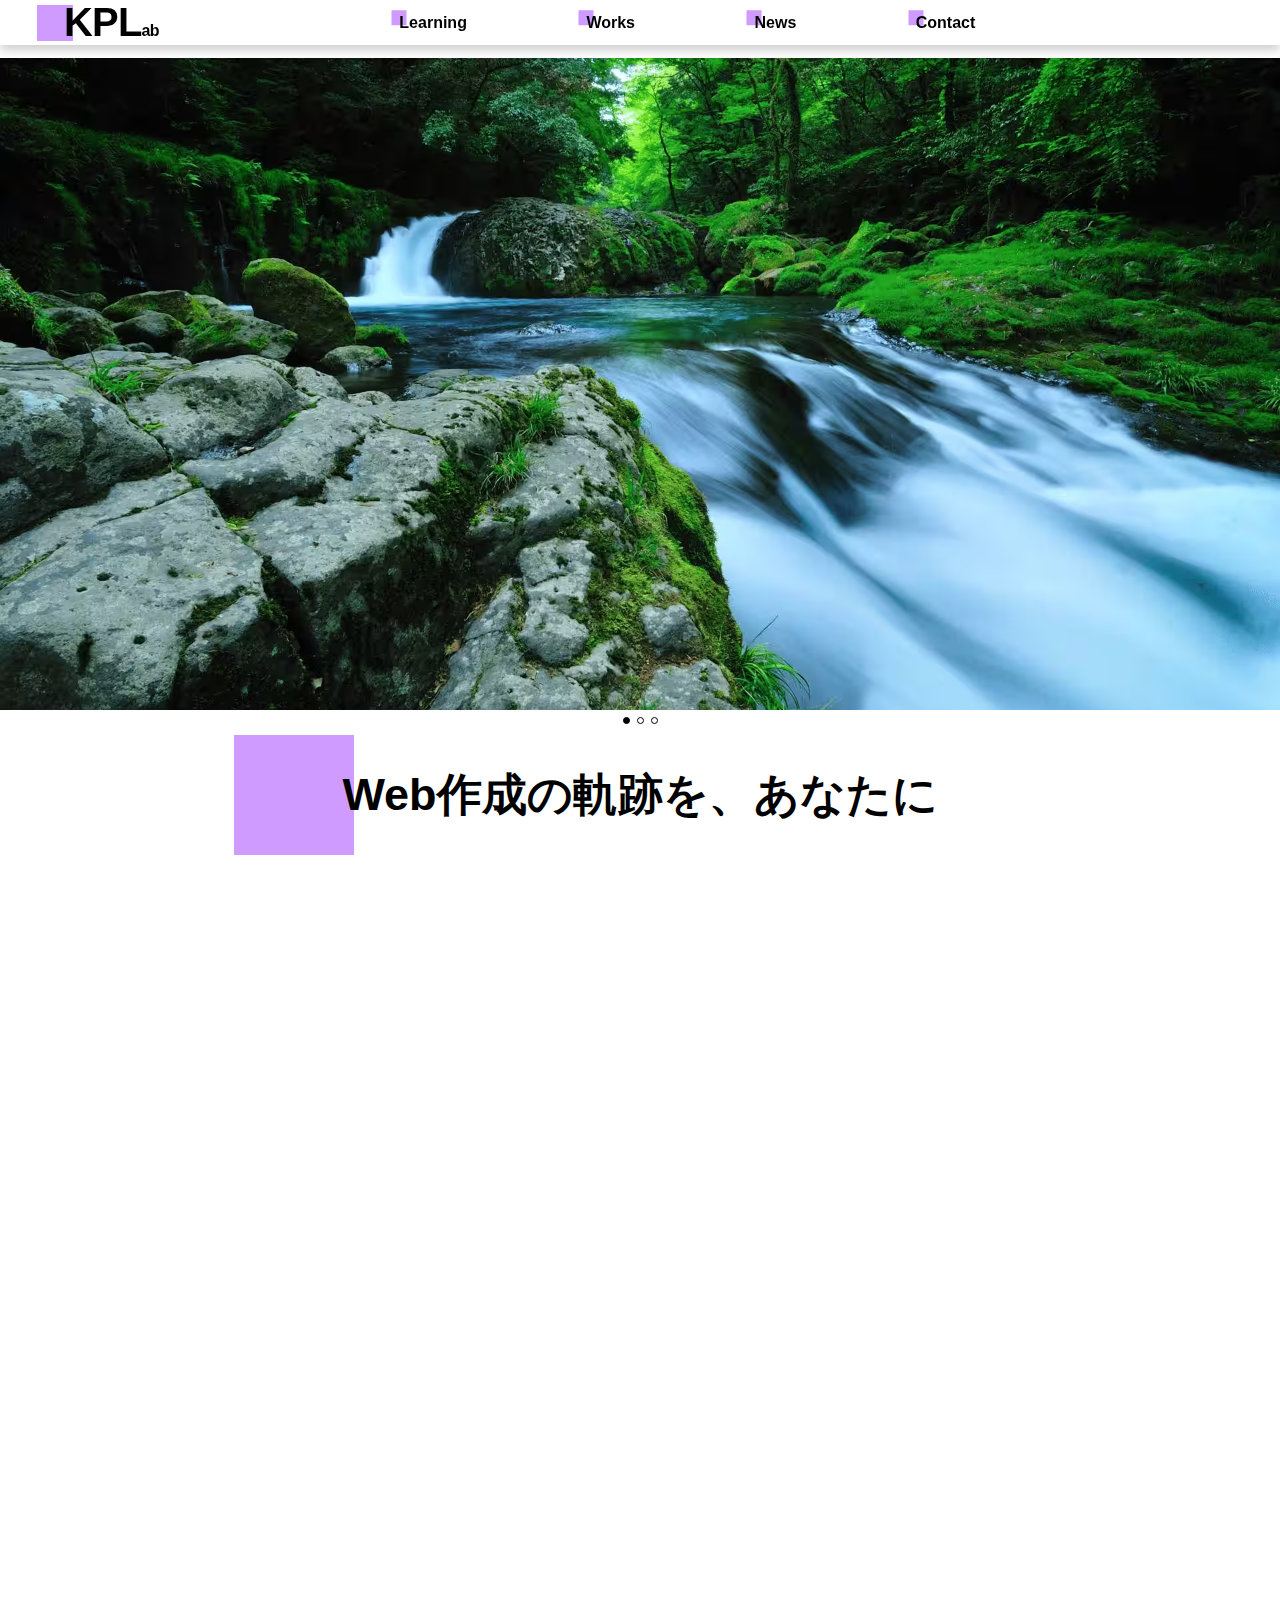
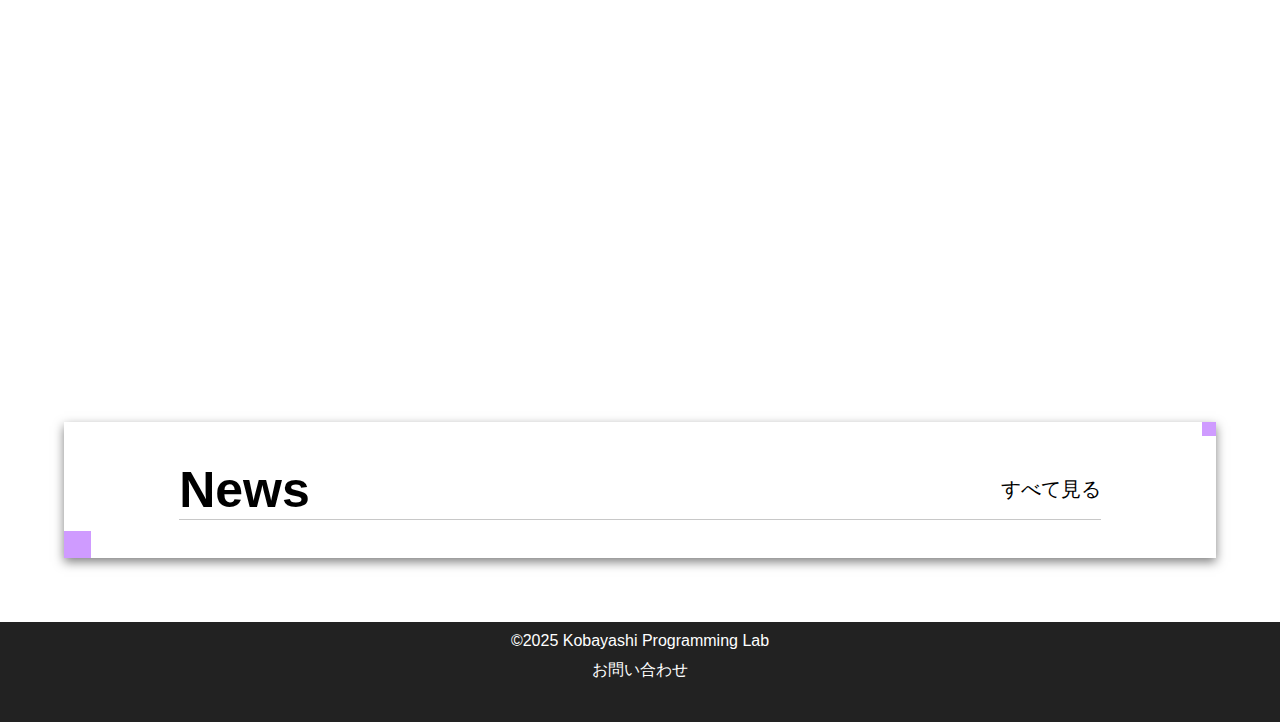
<file: index.html>
<!DOCTYPE html>
<html lang="ja">

<head>
  <meta charset="UTF-8">
  <meta name="viewport" content="width=device-width, initial-scale=1.0">
  <meta name="description"
    content="Kobayashi Programming Labでは、プログラミング学習記録や制作したWeb作品を紹介。HTMLやCSS、Javascriptに始まり多くの言語を取り扱います。">
  <title>プログラミング学習|Kobayashi Programming Lab</title>
  <link rel="stylesheet" href="home.css">
  <script src="home.js" defer></script>
  <link rel="icon" href="favicon.png">
</head>

<body>
  <div class="wrapper">
    <header id="header">
      <div class="header-move">
        <div class="container">
          <h1 class="title"><span class="head-font">K</span>PL<span class="small">ab</span>
            <div class="color-box one"></div>
            <a href="index.html" class="motif-link">
              <div class="motif-box"></div>
            </a>
          </h1>
          <ul class="list">
            <li class="list-item">
              <div class="color-box"></div><a href="learning.html">Learning</a>
            </li>
            <li class="list-item">
              <div class="color-box"></div><a href="works.html">Works</a>
            </li>
            <li class="list-item">
              <div class="color-box"></div><a href="news.html">News</a>
            </li>
            <li class="list-item">
              <div class="color-box"></div><a
                href="https://docs.google.com/forms/d/e/1FAIpQLSe9ABdn4ropZoG4cecum5HH61VQ_Ypno4TSJgD5I3eZglHlDQ/viewform?usp=header">Contact</a>
            </li>
          </ul>
          <div class="hbg-menu">
            <span class="hbg-line"></span>
            <span class="hbg-line"></span>
            <span class="hbg-line"></span>
          </div>
        </div>
        <ul class="hbg-list">
          <li class="hbg-list-item">
            <div class="color-box"></div><a href="learning.html">Learning</a>
          </li>
          <li class="hbg-list-item">
            <div class="color-box"></div><a href="works.html">Works</a>
          </li>
          <li class="hbg-list-item">
            <div class="color-box"></div><a href="news.html">News</a>
          </li>
          <li class="hbg-list-item">
            <div class="color-box"></div><a
              href="https://docs.google.com/forms/d/e/1FAIpQLSe9ABdn4ropZoG4cecum5HH61VQ_Ypno4TSJgD5I3eZglHlDQ/viewform?usp=header">Contact</a>
          </li>
        </ul>
      </div>
    </header>
    <section id="main-visual">
      <div class="frame">
        <div class="image"><img src="img\site-image1.avif" alt="サイトのメインイメージ１"></div>
        <div class="image"><img src="img\site-image2.avif" alt="サイトのメインイメージ２"></div>
        <div class="image"><img src="img\site-image3.avif" alt="サイトのメインイメージ３"></div>
      </div>
      <ul class="dots"></ul>
    </section>

    <main id="main">
      <div class="container">
        <h1 class="title">
          <div class="color-box"></div>Web作成の軌跡を、あなたに
        </h1>


        <div class="info" id="info1">
          <div class="color-box one"></div>
          <div class="color-box two"></div>
          <div class="info-image">
            <img src="img\site-image4.avif" alt="学習中のイメージ">
          </div>
          <div class="info-texts">
            <h2 class="info-title">
              <span class="head-font">L</span>earning
            </h2>
            <p class="info-text">
              これまでのプログラミング言語や技術の
            <p class="info-text">学習の記録を、
              それらを用いて紹介します。</p>
            <p class="info-text">また、現在学習中の言語のみならず、</p>
            <p class="info-text">今後の学習の計画も日々更新します。</p>
            </p>

            <div class="more-info"><a href="learning.html">詳しく見る</a></div>
          </div>
        </div>

        <div class="info" id="info2">
          <div class="color-box one"></div>
          <div class="color-box two"></div>
          <div class="info-image">

            <img src="img\site-image5.avif" alt="作品のイメージ">
          </div>

          <div class="info-texts">
            <div class="color-box"></div>
            <h2 class="info-title">
              <span class="head-font">W</span>orks
            </h2>
            <p class="info-text">
              私のこれまで制作したサイト等を紹介します。
            <p class="info-text">それぞれの説明やリンクを掲載しています。</p>
            <p class="info-text">成長の軌跡を作品を通してご覧ください。</p>
            </p>
            <div class="more-info"><a href="works.html">詳しく見る</a></div>
          </div>
        </div>
      </div>
    </main>

    <section id="news" class="container">
      <div class="color-box one"></div>
      <div class="color-box two"></div>
      <h1>
        <div class="color-box"></div><span>N</span>ews<a href="news.html">すべて見る</a>
      </h1>
      <dl class="news-list">
      </dl>
    </section>
    <section id="space"></section>
    <footer id="footer">
      <p class="title">©2025 Kobayashi Programming Lab</p>
      <ul class="list">
        <li id="contact"><a
            href="https://docs.google.com/forms/d/e/1FAIpQLSe9ABdn4ropZoG4cecum5HH61VQ_Ypno4TSJgD5I3eZglHlDQ/viewform?usp=header">お問い合わせ</a>
        </li>
      </ul>
    </footer>
  </div>

</body>

</html>
</file>
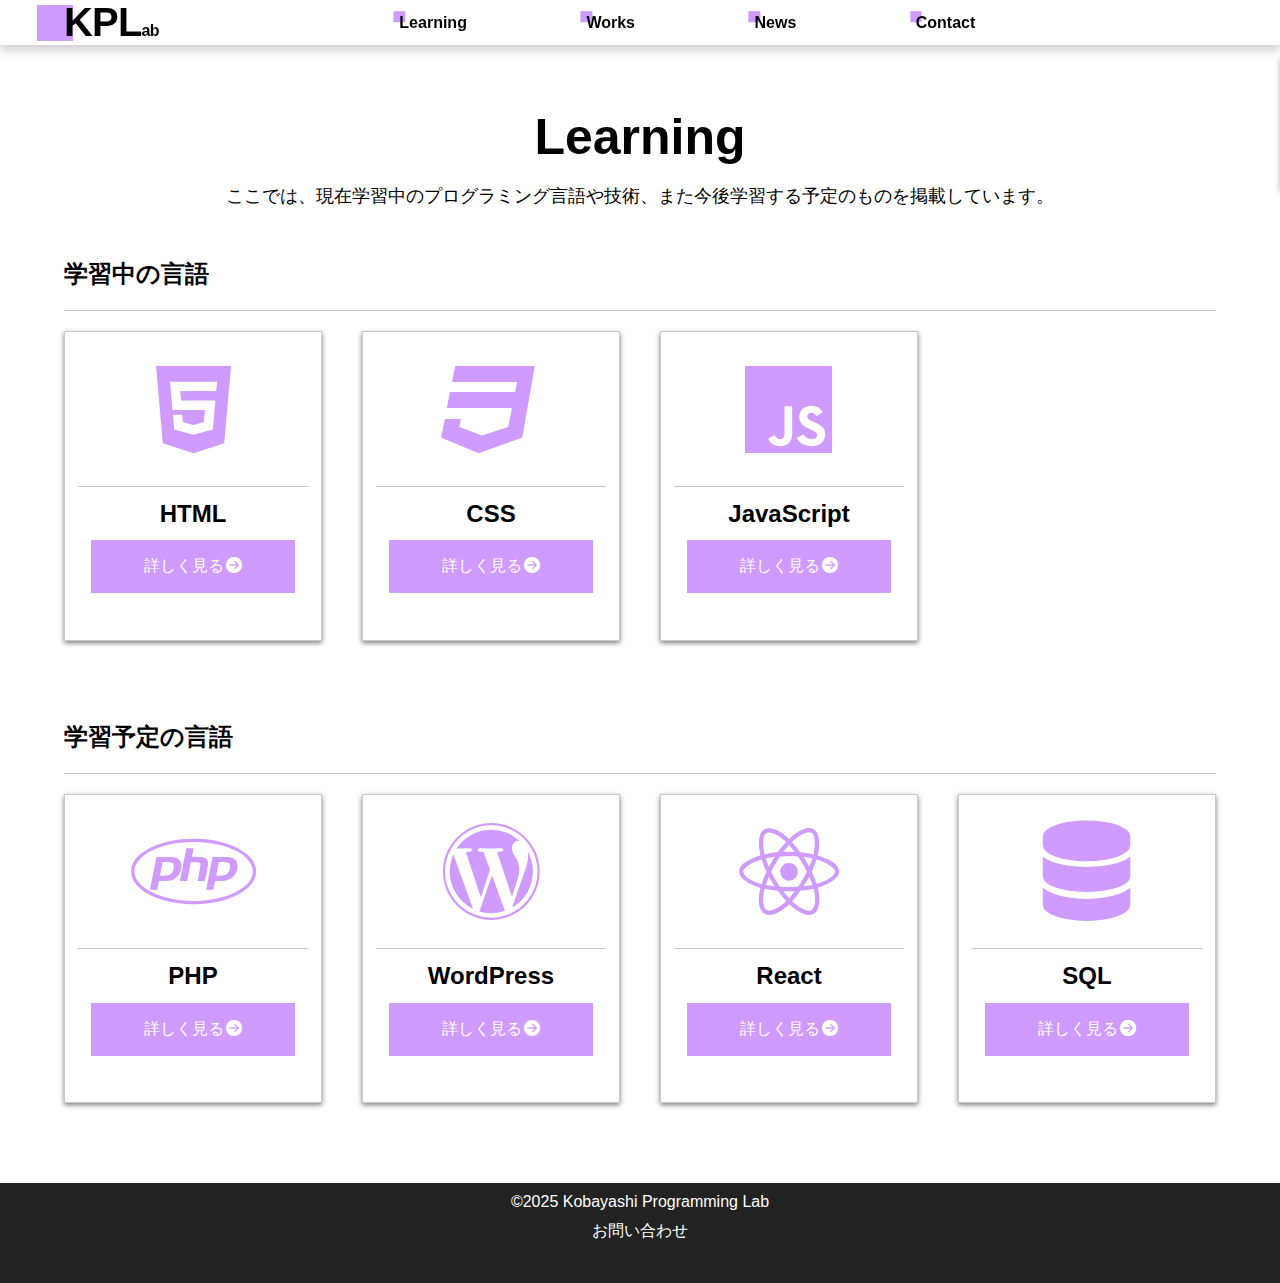
<file: learning.html>
<!DOCTYPE html>
<html lang="ja">

<head>
    <meta charset="UTF-8">
    <meta name="viewport" content="width=device-width, initial-scale=1.0">
    <title>Kobayashi Programming Lab</title>
    <link rel="stylesheet" href="learning.css">
    <script src="learning.js" defer></script>
    <link rel="stylesheet" href="https://cdnjs.cloudflare.com/ajax/libs/font-awesome/6.5.0/css/all.min.css">
    <link rel="icon" href="favicon.png">
</head>

<body>
    <div class="wrapper">
        <header id="header">
            <div class="header-move">
                <div class="container">
                    <h1 class="title"><span class="head-font">K</span>PL<span class="small">ab</span>
                        <div class="color-box one"></div>
                        <a href="index.html" class="motif-link">
                            <div class="motif-box"></div>
                        </a>
                    </h1>
                    <ul class="list">
                        <li class="list-item">
                            <div class="color-box"></div><a href="learning.html">Learning</a>
                        </li>
                        <li class="list-item">
                            <div class="color-box"></div><a href="works.html">Works</a>
                        </li>
                        <li class="list-item">
                            <div class="color-box"></div><a href="news.html">News</a>
                        </li>
                        <li class="list-item">
                            <div class="color-box"></div><a
                                href="https://docs.google.com/forms/d/e/1FAIpQLSe9ABdn4ropZoG4cecum5HH61VQ_Ypno4TSJgD5I3eZglHlDQ/viewform?usp=header">Contact</a>
                        </li>
                    </ul>
                    <div class="hbg-menu">
                        <span class="hbg-line"></span>
                        <span class="hbg-line"></span>
                        <span class="hbg-line"></span>
                    </div>
                </div>
                <ul class="hbg-list">
                    <li class="hbg-list-item">
                        <div class="color-box"></div><a href="learning.html">Learning</a>
                    </li>
                    <li class="hbg-list-item">
                        <div class="color-box"></div><a href="works.html">Works</a>
                    </li>
                    <li class="hbg-list-item">
                        <div class="color-box"></div><a href="news.html">News</a>
                    </li>
                    <li class="hbg-list-item">
                        <div class="color-box"></div><a
                            href="https://docs.google.com/forms/d/e/1FAIpQLSe9ABdn4ropZoG4cecum5HH61VQ_Ypno4TSJgD5I3eZglHlDQ/viewform?usp=header">Contact</a>
                    </li>
                </ul>
            </div>
        </header>
        <main id="main">
            <div class="title-texts container">
                <h1 class="title">Learning</h1>
                <p class="text">ここでは、現在学習中のプログラミング言語や技術、また今後学習する予定のものを掲載しています。</p>
            </div>
        </main>

        <section id="now" class="contents now container">
            <h2 class="title">学習中の言語</h2>
            <ul class="list">
                <li class="item">
                    <div class="icon">
                        <i class="fa-brands fa-html5"></i>
                    </div>
                    <h2 class="item-title">HTML</h2>
                    <div class="button">詳しく見る<span class="fa-solid fa-circle-arrow-right"></span></div>
                </li>
                <li class="item">
                    <div class="icon">
                        <i class="fa-brands fa-css3"></i>
                    </div>
                    <h2 class="item-title">CSS</h2>
                    <div class="button">詳しく見る<span class="fa-solid fa-circle-arrow-right"></span></div>
                </li>
                <li class="item">
                    <div class="icon">
                        <i class="fa-brands fa-js"></i>
                    </div>
                    <h2 class="item-title">JavaScript</h2>
                    <div class="button">詳しく見る<span class="fa-solid fa-circle-arrow-right"></span></div>
                </li>
            </ul>
        </section>

        <section id="future" class="contents future container">
            <h2 class="title">学習予定の言語</h2>
            <ul class="list">
                <li class="item">
                    <div class="icon">
                        <i class="fa-brands fa-php"></i>
                    </div>
                    <h2 class="item-title">PHP</h2>
                    <div class="button">詳しく見る<span class="fa-solid fa-circle-arrow-right"></span></div>
                </li>

                <li class="item">
                    <div class="icon">
                        <i class="fa-brands fa-wordpress"></i>
                    </div>
                    <h2 class="item-title">WordPress</h2>
                    <div class="button">詳しく見る<span class="fa-solid fa-circle-arrow-right"></span></div>
                </li>

                <li class="item">
                    <div class="icon">
                        <i class="fa-brands fa-react"></i>
                    </div>
                    <h2 class="item-title">React</h2>
                    <div class="button">詳しく見る<span class="fa-solid fa-circle-arrow-right"></span></div>
                </li>

                <li class="item">
                    <div class="icon">
                        <i class="fa-solid fa-database"></i>
                    </div>
                    <h2 class="item-title">SQL</h2>
                    <div class="button">詳しく見る<span class="fa-solid fa-circle-arrow-right"></span></div>
                </li>
            </ul>
        </section>

        <section class="modals">
            <div class="modal" id="modal-html">
                <div class="modal-content">
                    <span class="close">&times;</span>
                    <h2>HTML</h2>
                    <p> HTMLについては、ページ構造をきれいに整理する書き方を学習中です。<br>
                        header, main, footerなどのセクショニング要素を適切に使い、意味のあるマークアップを心がけています。<br>
                        さらにSEOを意識した見出しやリンクの書き方、アクセシビリティを考慮したタグの使用なども学んでいこうとしています。</p>
                </div>
            </div>

            <div class="modal" id="modal-css">
                <div class="modal-content">
                    <span class="close">&times;</span>
                    <h2>CSS</h2>
                    <p> CSSでは、同じスタイルはなるべくまとめて書き、保守性を高める方法を学習しています。<br>
                        FlexboxやGridなどのレイアウトを活用して、効率よく美しいデザインを実現できるように取り組んでいます。<br>
                        また、SassやSCSSなどのCSSプリプロセッサを使い、変数・ネスト・ミックスインを活用した効率的なスタイル管理も現在学習中です。</p>
                </div>
            </div>

            <div class="modal" id="modal-javascript">
                <div class="modal-content">
                    <span class="close">&times;</span>
                    <h2>JavaScript</h2>
                    <p>JavaScriptでは、よくサイトで使われるナビゲーションやモーダルウィンドウ、アコーディオンメニューなどのインタラクティブな部品を作ることができます。<br>
                        現在は主にDOM操作やイベント処理、アニメーションの実装などを学習中です。<br>
                        今後はReactを使ったアプリケーション開発や、より複雑なフロントエンドの設計にも挑戦していく予定です。</p>
                </div>
            </div>

            <div class="modal" id="modal-php">
                <div class="modal-content">
                    <span class="close">&times;</span>
                    <h2>PHP</h2>
                    <p>PHPの説明文がここに入ります。</p>
                </div>
            </div>

            <div class="modal" id="modal-wordpress">
                <div class="modal-content">
                    <span class="close">&times;</span>
                    <h2>WordPress</h2>
                    <p>WordPressの説明文がここに入ります。</p>
                </div>
            </div>

            <div class="modal" id="modal-react">
                <div class="modal-content">
                    <span class="close">&times;</span>
                    <h2>React</h2>
                    <p>Reactの説明文がここに入ります。</p>
                </div>
            </div>

            <div class="modal" id="modal-sql">
                <div class="modal-content">
                    <span class="close">&times;</span>
                    <h2>SQL</h2>
                    <p>SQLの説明文がここに入ります。</p>
                </div>
            </div>

            <div class="modal" id="modal-">
                <div class="modal-content">
                    <span class="close">&times;</span>
                    <h2></h2>
                    <p>の説明文がここに入ります。</p>
                </div>
            </div>
        </section>
        <section id="space"></section>
        <footer id="footer">
            <p class="title">©2025 Kobayashi Programming Lab</p>
            <ul class="list">
                <li id="contact"><a
                        href="https://docs.google.com/forms/d/e/1FAIpQLSe9ABdn4ropZoG4cecum5HH61VQ_Ypno4TSJgD5I3eZglHlDQ/viewform?usp=header">お問い合わせ</a>
                </li>

            </ul>
        </footer>
    </div>
</body>

</html>
</file>
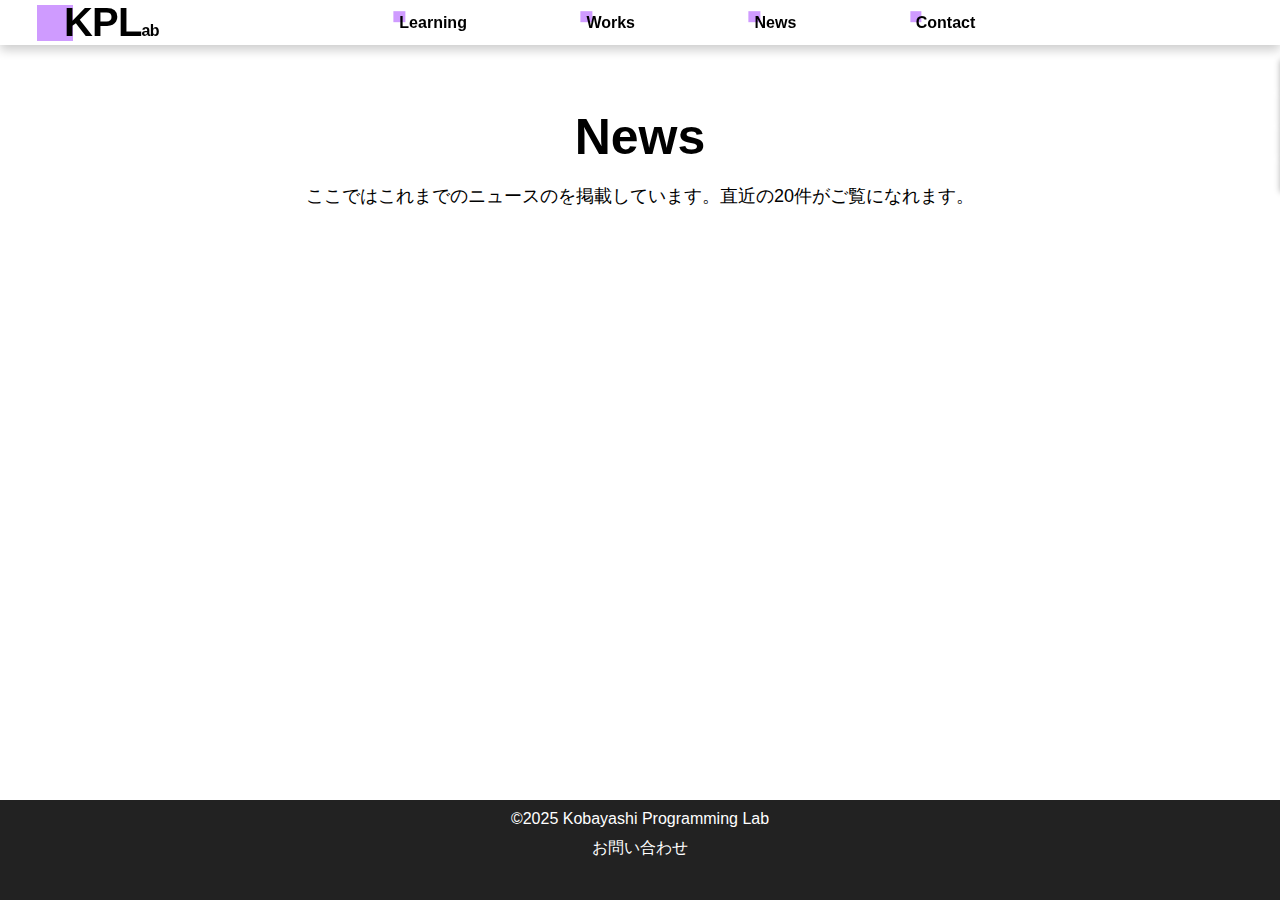
<file: news.html>
<!DOCTYPE html>
<html lang="ja">

<head>
    <meta charset="UTF-8">
    <meta name="viewport" content="width=device-width, initial-scale=1.0">
    <title>Kobayashi Programming Lab</title>
    <link rel="stylesheet" href="news.css">
    <script src="news.js" defer></script>
    <link rel="icon" href="favicon.png">
</head>

<body>
    <div class="wrapper">
        <header id="header">
            <div class="header-move">
                <div class="container">
                    <h1 class="title"><span class="head-font">K</span>PL<span class="small">ab</span>
                        <div class="color-box one"></div>
                        <a href="index.html" class="motif-link">
                            <div class="motif-box"></div>
                        </a>
                    </h1>
                    <ul class="list">
                        <li class="list-item">
                            <div class="color-box"></div><a href="learning.html">Learning</a>
                        </li>
                        <li class="list-item">
                            <div class="color-box"></div><a href="works.html">Works</a>
                        </li>
                        <li class="list-item">
                            <div class="color-box"></div><a href="news.html">News</a>
                        </li>
                        <li class="list-item">
                            <div class="color-box"></div><a
                                href="https://docs.google.com/forms/d/e/1FAIpQLSe9ABdn4ropZoG4cecum5HH61VQ_Ypno4TSJgD5I3eZglHlDQ/viewform?usp=header">Contact</a>
                        </li>
                    </ul>
                    <div class="hbg-menu">
                        <span class="hbg-line"></span>
                        <span class="hbg-line"></span>
                        <span class="hbg-line"></span>
                    </div>
                </div>
                <ul class="hbg-list">
                    <li class="hbg-list-item">
                        <div class="color-box"></div><a href="learning.html">Learning</a>
                    </li>
                    <li class="hbg-list-item">
                        <div class="color-box"></div><a href="works.html">Works</a>
                    </li>
                    <li class="hbg-list-item">
                        <div class="color-box"></div><a href="news.html">News</a>
                    </li>
                    <li class="hbg-list-item">
                        <div class="color-box"></div><a
                            href="https://docs.google.com/forms/d/e/1FAIpQLSe9ABdn4ropZoG4cecum5HH61VQ_Ypno4TSJgD5I3eZglHlDQ/viewform?usp=header">Contact</a>
                    </li>
                </ul>
            </div>
        </header>
        <main id="main">
            <div class="title-texts container">
                <h1 class="title">News</h1>
                <p class="text">ここではこれまでのニュースのを掲載しています。直近の20件がご覧になれます。</p>
            </div>
        </main>

        <section id="news-items" class="container">
            <dl class="news-list">
            </dl>
        </section>
        <section id="space"></section>
        <footer id="footer">
            <p class="title">©2025 Kobayashi Programming Lab</p>
            <ul class="list">
                <li id="contact"><a
                        href="https://docs.google.com/forms/d/e/1FAIpQLSe9ABdn4ropZoG4cecum5HH61VQ_Ypno4TSJgD5I3eZglHlDQ/viewform?usp=header">お問い合わせ</a>
                </li>

            </ul>
        </footer>
    </div>
</body>

</html>
</file>
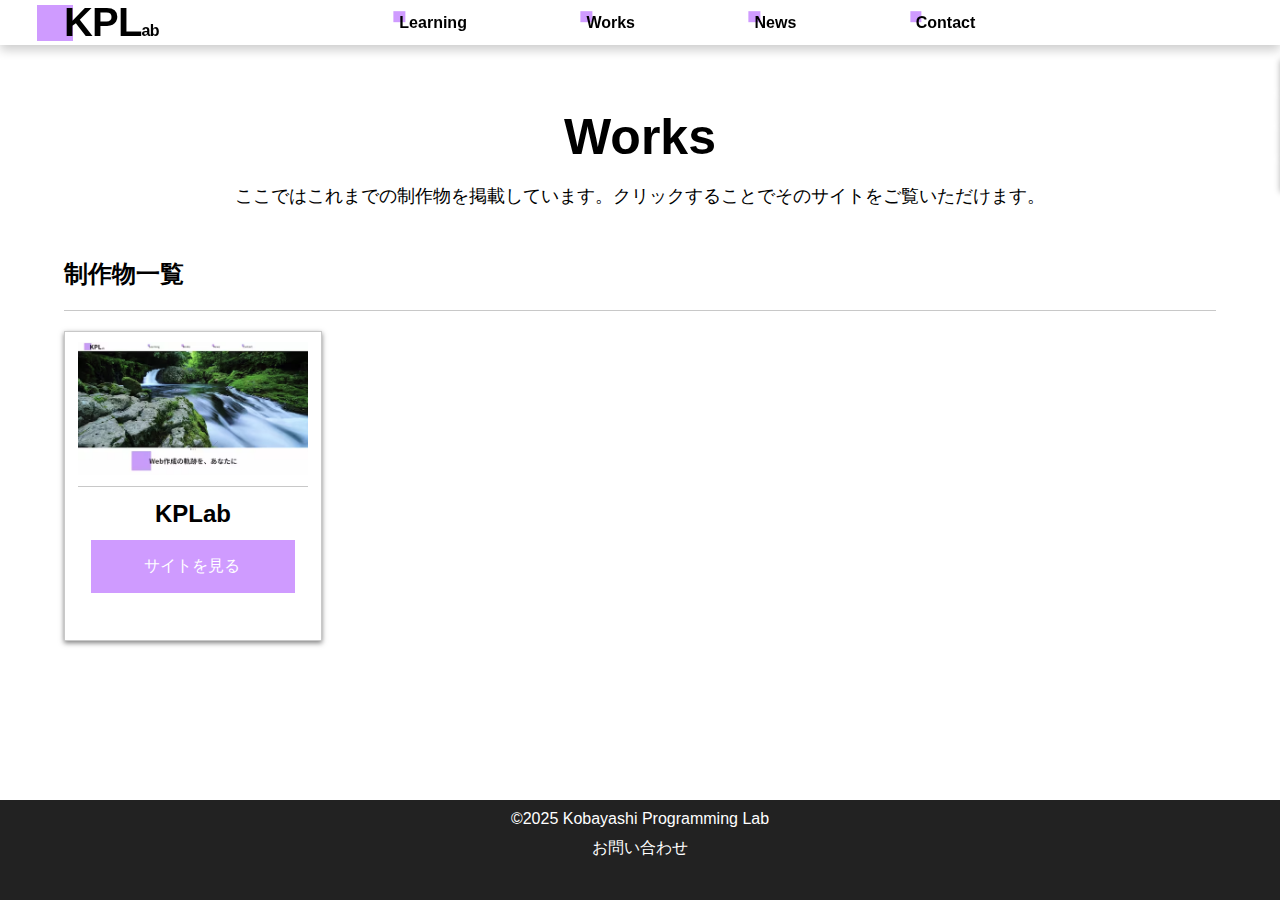
<file: works.html>
<!DOCTYPE html>
<html lang="ja">

<head>
    <meta charset="UTF-8">
    <meta name="viewport" content="width=device-width, initial-scale=1.0">
    <title>Kobayashi Programming Lab</title>
    <link rel="stylesheet" href="works.css">
    <script src="works.js" defer></script>
    <link rel="icon" href="favicon.png">
</head>

<body>
    <div class="wrapper">
        <header id="header">
            <div class="header-move">
                <div class="container">
                    <h1 class="title"><span class="head-font">K</span>PL<span class="small">ab</span>
                        <div class="color-box one"></div>
                        <a href="index.html" class="motif-link">
                            <div class="motif-box"></div>
                        </a>
                    </h1>
                    <ul class="list">
                        <li class="list-item">
                            <div class="color-box"></div><a href="learning.html">Learning</a>
                        </li>
                        <li class="list-item">
                            <div class="color-box"></div><a href="works.html">Works</a>
                        </li>
                        <li class="list-item">
                            <div class="color-box"></div><a href="news.html">News</a>
                        </li>
                        <li class="list-item">
                            <div class="color-box"></div><a
                                href="https://docs.google.com/forms/d/e/1FAIpQLSe9ABdn4ropZoG4cecum5HH61VQ_Ypno4TSJgD5I3eZglHlDQ/viewform?usp=header">Contact</a>
                        </li>
                    </ul>
                    <div class="hbg-menu">
                        <span class="hbg-line"></span>
                        <span class="hbg-line"></span>
                        <span class="hbg-line"></span>
                    </div>
                </div>
                <ul class="hbg-list">
                    <li class="hbg-list-item">
                        <div class="color-box"></div><a href="learning.html">Learning</a>
                    </li>
                    <li class="hbg-list-item">
                        <div class="color-box"></div><a href="works.html">Works</a>
                    </li>
                    <li class="hbg-list-item">
                        <div class="color-box"></div><a href="news.html">News</a>
                    </li>
                    <li class="hbg-list-item">
                        <div class="color-box"></div><a
                            href="https://docs.google.com/forms/d/e/1FAIpQLSe9ABdn4ropZoG4cecum5HH61VQ_Ypno4TSJgD5I3eZglHlDQ/viewform?usp=header">Contact</a>
                    </li>
                </ul>
            </div>
        </header>
        <main id="main">
            <div class="title-texts container">
                <h1 class="title">Works</h1>
                <p class="text">ここではこれまでの制作物を掲載しています。クリックすることでそのサイトをご覧いただけます。</p>
            </div>
        </main>

        <section id="works" class="contents container">
            <h2 class="title">制作物一覧</h2>
            <ul class="list">
                <li class="item">
                    <div class="image">
                        <img src="img\site-1.avif"></img>
                    </div>
                    <h2 class="item-title">KPLab</h2>
                    <a class="button" href="https://uuyekus-cyber.github.io/first-portfolio/">サイトを見る<span
                            class="fa-solid fa-circle-arrow-right"></span></a>
                </li>
            </ul>
        </section>
        <section id="space"></section>
        <footer id="footer">
            <p class="title">©2025 Kobayashi Programming Lab</p>
            <ul class="list">
                <li id="contact"><a
                        href="https://docs.google.com/forms/d/e/1FAIpQLSe9ABdn4ropZoG4cecum5HH61VQ_Ypno4TSJgD5I3eZglHlDQ/viewform?usp=header">お問い合わせ</a>
                </li>

            </ul>
        </footer>
    </div>
</body>

</html>
</file>
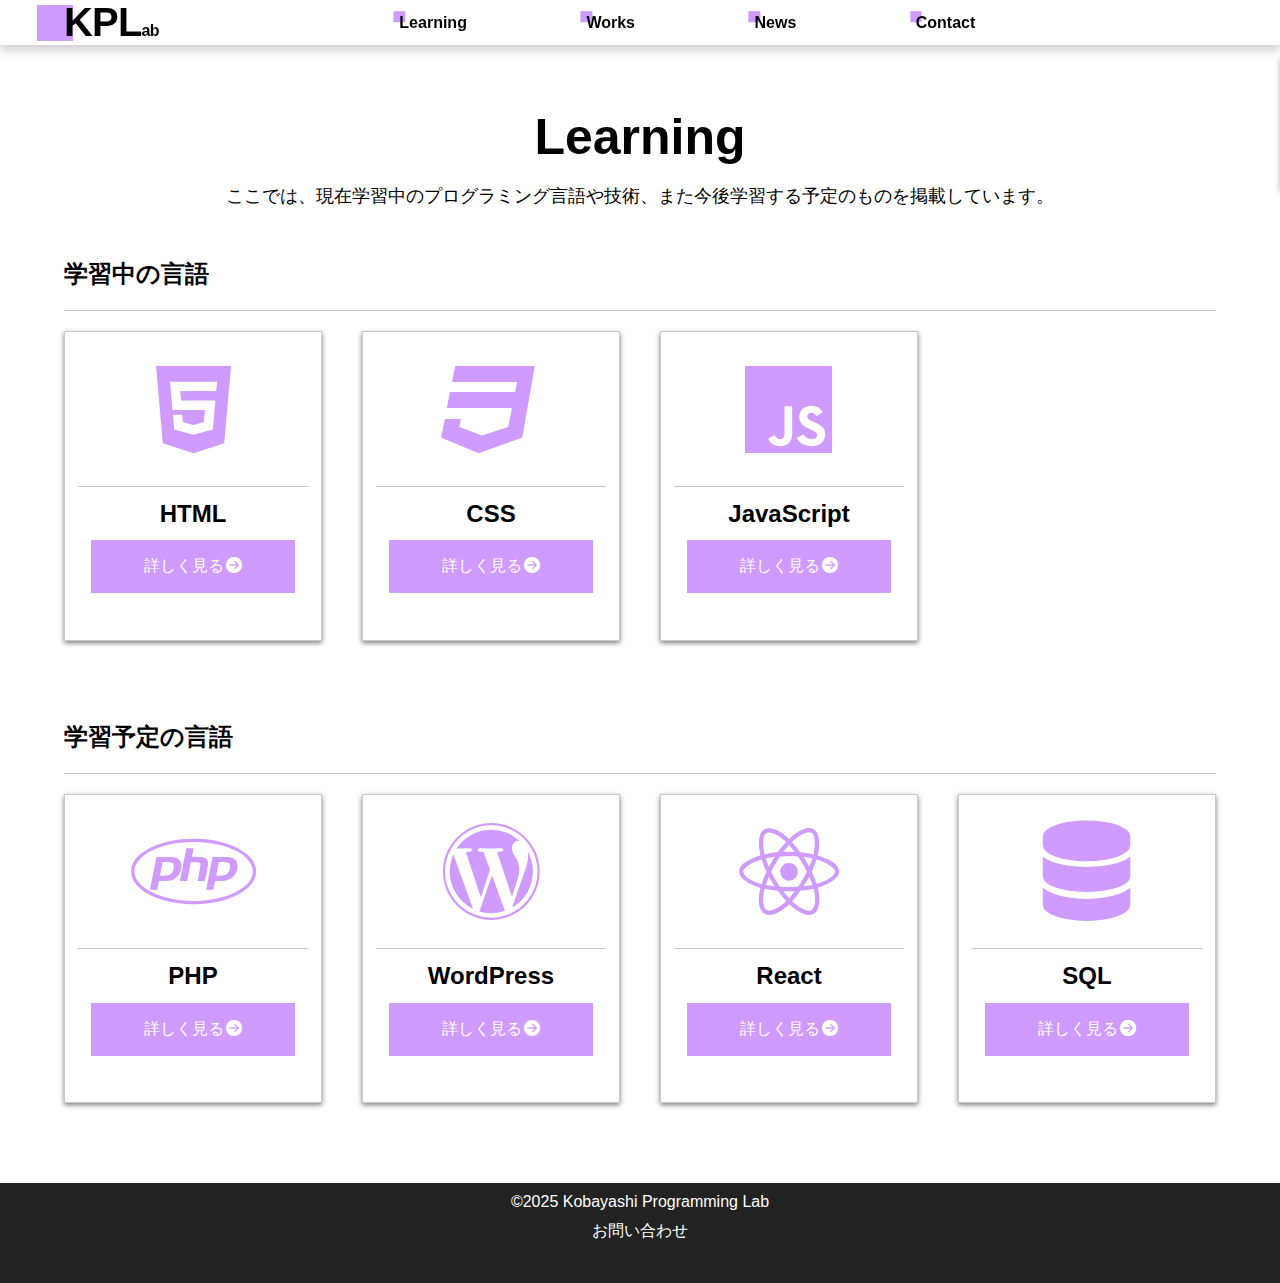
<file: practice2/learning.html>
<!DOCTYPE html>
<html lang="ja">

<head>
    <meta charset="UTF-8">
    <meta name="viewport" content="width=device-width, initial-scale=1.0">
    <title>Kobayashi Programming Lab</title>
    <link rel="stylesheet" href="learning.css">
    <script src="learning.js" defer></script>
    <link rel="stylesheet" href="https://cdnjs.cloudflare.com/ajax/libs/font-awesome/6.5.0/css/all.min.css">
</head>

<body>
    <div class="wrapper">
        <header id="header">
            <div class="header-move">
                <div class="container">
                    <h1 class="title"><span class="head-font">K</span>PL<span class="small">ab</span>
                        <div class="color-box one"></div>
                        <a href="home.html" class="motif-link">
                            <div class="motif-box"></div>
                        </a>
                    </h1>
                    <ul class="list">
                        <li class="list-item">
                            <div class="color-box"></div><a href="learning.html">Learning</a>
                        </li>
                        <li class="list-item">
                            <div class="color-box"></div><a href="works.html">Works</a>
                        </li>
                        <li class="list-item">
                            <div class="color-box"></div><a href="news.html">News</a>
                        </li>
                        <li class="list-item">
                            <div class="color-box"></div><a
                                href="https://docs.google.com/forms/d/e/1FAIpQLSe9ABdn4ropZoG4cecum5HH61VQ_Ypno4TSJgD5I3eZglHlDQ/viewform?usp=header">Contact</a>
                        </li>
                    </ul>
                    <div class="hbg-menu">
                        <span class="hbg-line"></span>
                        <span class="hbg-line"></span>
                        <span class="hbg-line"></span>
                    </div>
                </div>
                <ul class="hbg-list">
                    <li class="hbg-list-item">
                        <div class="color-box"></div><a href="learning.html">Learning</a>
                    </li>
                    <li class="hbg-list-item">
                        <div class="color-box"></div><a href="works.html">Works</a>
                    </li>
                    <li class="hbg-list-item">
                        <div class="color-box"></div><a href="news.html">News</a>
                    </li>
                    <li class="hbg-list-item">
                        <div class="color-box"></div><a
                            href="https://docs.google.com/forms/d/e/1FAIpQLSe9ABdn4ropZoG4cecum5HH61VQ_Ypno4TSJgD5I3eZglHlDQ/viewform?usp=header">Contact</a>
                    </li>
                </ul>
            </div>
        </header>
        <main id="main">
            <div class="title-texts container">
                <h1 class="title">Learning</h1>
                <p class="text">ここでは、現在学習中のプログラミング言語や技術、また今後学習する予定のものを掲載しています。</p>
            </div>
        </main>

        <section id="now" class="contents now container">
            <h2 class="title">学習中の言語</h2>
            <ul class="list">
                <li class="item">
                    <div class="icon">
                        <i class="fa-brands fa-html5"></i>
                    </div>
                    <h2 class="item-title">HTML</h2>
                    <div class="button">詳しく見る<span class="fa-solid fa-circle-arrow-right"></span></div>
                </li>
                <li class="item">
                    <div class="icon">
                        <i class="fa-brands fa-css3"></i>
                    </div>
                    <h2 class="item-title">CSS</h2>
                    <div class="button">詳しく見る<span class="fa-solid fa-circle-arrow-right"></span></div>
                </li>
                <li class="item">
                    <div class="icon">
                        <i class="fa-brands fa-js"></i>
                    </div>
                    <h2 class="item-title">JavaScript</h2>
                    <div class="button">詳しく見る<span class="fa-solid fa-circle-arrow-right"></span></div>
                </li>
            </ul>
        </section>

        <section id="future" class="contents future container">
            <h2 class="title">学習予定の言語</h2>
            <ul class="list">
                <li class="item">
                    <div class="icon">
                        <i class="fa-brands fa-php"></i>
                    </div>
                    <h2 class="item-title">PHP</h2>
                    <div class="button">詳しく見る<span class="fa-solid fa-circle-arrow-right"></span></div>
                </li>

                <li class="item">
                    <div class="icon">
                        <i class="fa-brands fa-wordpress"></i>
                    </div>
                    <h2 class="item-title">WordPress</h2>
                    <div class="button">詳しく見る<span class="fa-solid fa-circle-arrow-right"></span></div>
                </li>

                <li class="item">
                    <div class="icon">
                        <i class="fa-brands fa-react"></i>
                    </div>
                    <h2 class="item-title">React</h2>
                    <div class="button">詳しく見る<span class="fa-solid fa-circle-arrow-right"></span></div>
                </li>

                <li class="item">
                    <div class="icon">
                        <i class="fa-solid fa-database"></i>
                    </div>
                    <h2 class="item-title">SQL</h2>
                    <div class="button">詳しく見る<span class="fa-solid fa-circle-arrow-right"></span></div>
                </li>
            </ul>
        </section>

        <section class="modals">
            <div class="modal" id="modal-html">
                <div class="modal-content">
                    <span class="close">&times;</span>
                    <h2>HTML</h2>
                    <p> HTMLについては、ページ構造をきれいに整理する書き方を学習中です。<br>
                        header, main, footerなどのセクショニング要素を適切に使い、意味のあるマークアップを心がけています。<br>
                        さらにSEOを意識した見出しやリンクの書き方、アクセシビリティを考慮したタグの使用なども学んでいこうとしています。</p>
                </div>
            </div>

            <div class="modal" id="modal-css">
                <div class="modal-content">
                    <span class="close">&times;</span>
                    <h2>CSS</h2>
                    <p> CSSでは、同じスタイルはなるべくまとめて書き、保守性を高める方法を学習しています。<br>
                        FlexboxやGridなどのレイアウトを活用して、効率よく美しいデザインを実現できるように取り組んでいます。<br>
                        また、SassやSCSSなどのCSSプリプロセッサを使い、変数・ネスト・ミックスインを活用した効率的なスタイル管理も現在学習中です。</p>
                </div>
            </div>

            <div class="modal" id="modal-javascript">
                <div class="modal-content">
                    <span class="close">&times;</span>
                    <h2>JavaScript</h2>
                    <p>JavaScriptでは、よくサイトで使われるナビゲーションやモーダルウィンドウ、アコーディオンメニューなどのインタラクティブな部品を作ることができます。<br>
                        現在は主にDOM操作やイベント処理、アニメーションの実装などを学習中です。<br>
                        今後はReactを使ったアプリケーション開発や、より複雑なフロントエンドの設計にも挑戦していく予定です。</p>
                </div>
            </div>

            <div class="modal" id="modal-php">
                <div class="modal-content">
                    <span class="close">&times;</span>
                    <h2>PHP</h2>
                    <p>PHPの説明文がここに入ります。</p>
                </div>
            </div>

            <div class="modal" id="modal-wordpress">
                <div class="modal-content">
                    <span class="close">&times;</span>
                    <h2>WordPress</h2>
                    <p>WordPressの説明文がここに入ります。</p>
                </div>
            </div>

            <div class="modal" id="modal-react">
                <div class="modal-content">
                    <span class="close">&times;</span>
                    <h2>React</h2>
                    <p>Reactの説明文がここに入ります。</p>
                </div>
            </div>

            <div class="modal" id="modal-sql">
                <div class="modal-content">
                    <span class="close">&times;</span>
                    <h2>SQL</h2>
                    <p>SQLの説明文がここに入ります。</p>
                </div>
            </div>

            <div class="modal" id="modal-">
                <div class="modal-content">
                    <span class="close">&times;</span>
                    <h2></h2>
                    <p>の説明文がここに入ります。</p>
                </div>
            </div>
        </section>
        <section id="space"></section>
        <footer id="footer">
            <p class="title">©2025 Kobayashi Programming Lab</p>
            <ul class="list">
                <li id="contact"><a
                        href="https://docs.google.com/forms/d/e/1FAIpQLSe9ABdn4ropZoG4cecum5HH61VQ_Ypno4TSJgD5I3eZglHlDQ/viewform?usp=header">お問い合わせ</a>
                </li>

            </ul>
        </footer>
    </div>
</body>

</html>
</file>
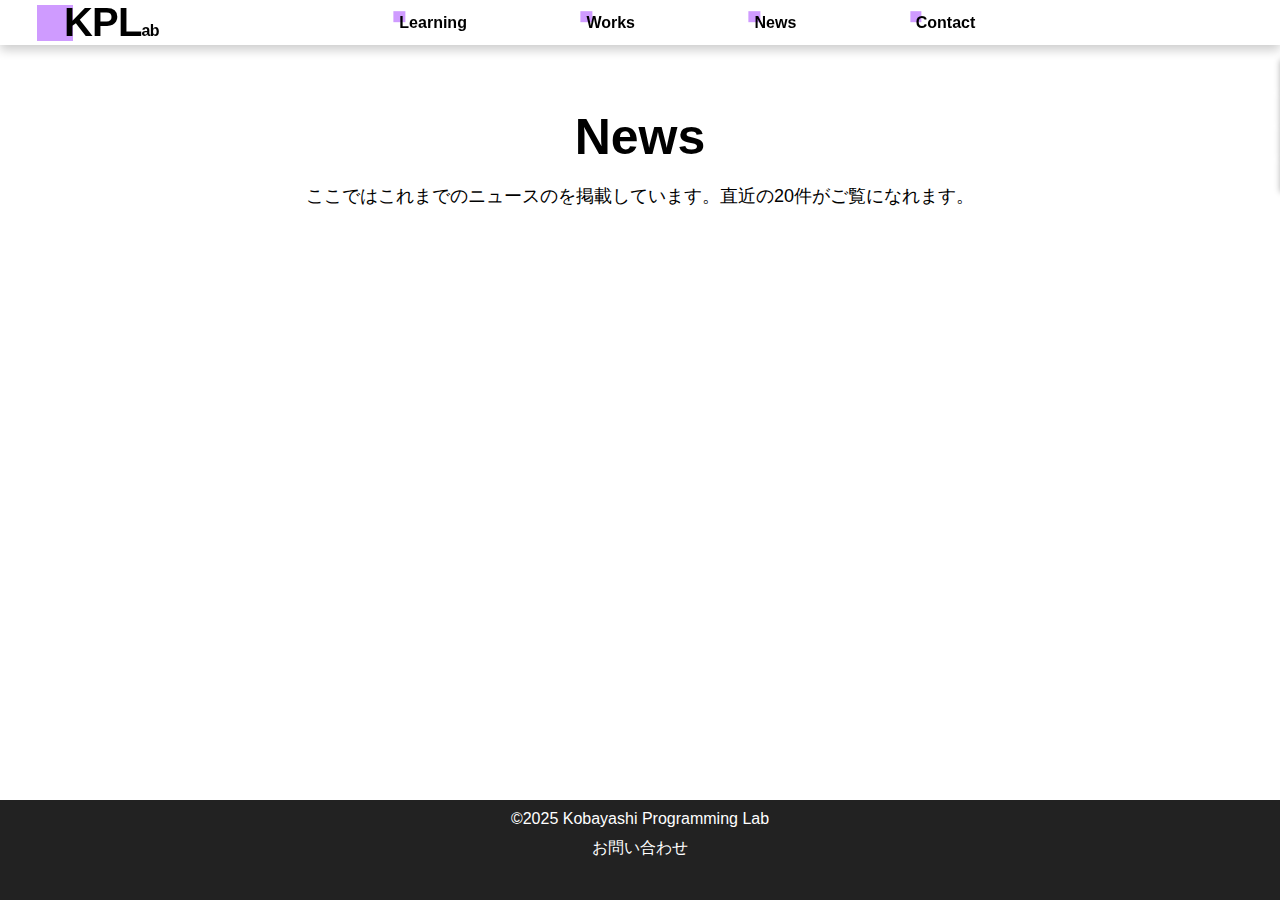
<file: practice2/news.html>
<!DOCTYPE html>
<html lang="ja">

<head>
    <meta charset="UTF-8">
    <meta name="viewport" content="width=device-width, initial-scale=1.0">
    <title>Kobayashi Programming Lab</title>
    <link rel="stylesheet" href="news.css">
    <script src="news.js" defer></script>
</head>

<body>
    <div class="wrapper">
        <header id="header">
            <div class="header-move">
                <div class="container">
                    <h1 class="title"><span class="head-font">K</span>PL<span class="small">ab</span>
                        <div class="color-box one"></div>
                        <a href="home.html" class="motif-link">
                            <div class="motif-box"></div>
                        </a>
                    </h1>
                    <ul class="list">
                        <li class="list-item">
                            <div class="color-box"></div><a href="learning.html">Learning</a>
                        </li>
                        <li class="list-item">
                            <div class="color-box"></div><a href="works.html">Works</a>
                        </li>
                        <li class="list-item">
                            <div class="color-box"></div><a href="news.html">News</a>
                        </li>
                        <li class="list-item">
                            <div class="color-box"></div><a
                                href="https://docs.google.com/forms/d/e/1FAIpQLSe9ABdn4ropZoG4cecum5HH61VQ_Ypno4TSJgD5I3eZglHlDQ/viewform?usp=header">Contact</a>
                        </li>
                    </ul>
                    <div class="hbg-menu">
                        <span class="hbg-line"></span>
                        <span class="hbg-line"></span>
                        <span class="hbg-line"></span>
                    </div>
                </div>
                <ul class="hbg-list">
                    <li class="hbg-list-item">
                        <div class="color-box"></div><a href="learning.html">Learning</a>
                    </li>
                    <li class="hbg-list-item">
                        <div class="color-box"></div><a href="works.html">Works</a>
                    </li>
                    <li class="hbg-list-item">
                        <div class="color-box"></div><a href="news.html">News</a>
                    </li>
                    <li class="hbg-list-item">
                        <div class="color-box"></div><a
                            href="https://docs.google.com/forms/d/e/1FAIpQLSe9ABdn4ropZoG4cecum5HH61VQ_Ypno4TSJgD5I3eZglHlDQ/viewform?usp=header">Contact</a>
                    </li>
                </ul>
            </div>
        </header>
        <main id="main">
            <div class="title-texts container">
                <h1 class="title">News</h1>
                <p class="text">ここではこれまでのニュースのを掲載しています。直近の20件がご覧になれます。</p>
            </div>
        </main>

        <section id="news-items" class="container">
            <dl class="news-list">
            </dl>
        </section>
        <section id="space"></section>
        <footer id="footer">
            <p class="title">©2025 Kobayashi Programming Lab</p>
            <ul class="list">
                <li id="contact"><a
                        href="https://docs.google.com/forms/d/e/1FAIpQLSe9ABdn4ropZoG4cecum5HH61VQ_Ypno4TSJgD5I3eZglHlDQ/viewform?usp=header">お問い合わせ</a>
                </li>

            </ul>
        </footer>
    </div>
</body>

</html>
</file>
<file: home.css>
* {
    margin: 0;
    padding: 0;
    box-sizing: border-box;
}

html,
body {
    height: 100%;
    font-family: sans-serif;
    background-color: #ffffff;
    color: #000000;
}

.container {
    margin: 0 auto;
    width: 90vw;
    max-width: 1200px;
}

.color-box {
    background-color: rgb(207, 155, 255);
    aspect-ratio: 1/1;
    position: absolute;
    z-index: -1;
}

/*ヘッダーコンテンツ*/
#header {
    width: 100%;
    height: 58px;
    background-color: rgb(255, 255, 255);
}

#header .color-box.color-box.one {
    height: 80%;
    top: 50%;
    left: 0;
    transform: translate(-75%, -50%);
}

#header .list .color-box {
    height: 15px;
    transform: translate(-50%, -25%);
}

#header .header-move {
    position: fixed;
    top: 0;
    left: 0;
    background-color: rgb(255, 255, 255);
    z-index: 100;
    width: 100%;
    box-shadow: 0 5px 10px rgba(0, 0, 0, 0.2);
    transition: 0.2s;
}

#header .container {
    max-width: 90%;
    display: flex;
    align-items: center;
    position: relative;
}

#header h1 {
    font-weight: 800;
    font-size: 40px;
    letter-spacing: -0.02em;
    position: relative;
}

#header .small {
    font-weight: 600;
    font-size: 16px;

}

#header .list {
    list-style: none;
    display: flex;
    justify-content: space-between;
    align-items: center;
    margin: 0 auto;
    width: 50%;
    max-width: 700px;
    font-weight: 600;
}

#header .list a {
    text-decoration: none;
    color: rgb(0, 0, 0);
    transition: 0.3s ease;
}

#header .list-item a:hover {
    color: rgb(177, 94, 255);
    -webkit-text-stroke: 0.4px black;
}

.motif-link {
    display: inline-block;
    position: absolute;
    transform: translateX(-100%);
    /* ← これ重要 */
}

.motif-box {
    width: 138.69px;
    height: 58px;
}

/*メインイメージ*/
#main-visual {
    width: 100%;
    height: calc(80vh - 58px);
    margin-bottom: 5vh;
}

#main-visual .frame {
    width: 100%;
    height: calc(80vh - 68px);
    overflow: hidden;
    display: flex;
    flex-direction: row;
    opacity: 0;
    transition: opacity 0.3s ease;
}

#main-visual .frame .image {
    flex: 0 0 100%;
    width: 100%;
    height: 100%;
    transition: transform 1s ease;
}

#main-visual .frame img {
    width: 100%;
    height: 100%;
    display: block;
    object-fit: cover;
}

#main-visual .dots {
    height: 20px;
    display: flex;
    list-style: none;
    justify-content: center;
    align-items: center;
    gap: 7px;
}

#main-visual .dot {
    display: block;
    width: 7px;
    height: 7px;
    border: 1px solid black;
    border-radius: 50%;
    background-color: transparent;
    cursor: pointer;
    transition: background-color 0.3s;
}

#main-visual .dot:hover {
    background-color: #d6d6d6;
}

#main-visual .dot.active {
    background-color: black;
}

/*メインコンテンツ*/
#main {
    text-align: center;
}

#main .title {
    height: 5vh;
    margin-bottom: 15vh;
    display: inline-block;
    height: 100%;
    text-align: center;
    font-size: clamp(16px, 5vh, 50px);
    position: relative;
    z-index: 5;
}

#main .title .color-box {
    height: 200%;
    top: 50%;
    left: 0;
    transform: translate(-90%, -50%);
}

#main .info {
    background-color: white;
    display: flex;
    margin-bottom: 10%;
    align-items: center;
    height: 30vw;
    max-height: 400px;
    padding: 3% 0;
    opacity: 0;
    transform: translateY(30px);
    transition: opacity 0.6s ease-out, transform 0.6s ease-out;
    box-shadow: 0 4px 10px rgba(0, 0, 0, 0.5);
}

#main .info.show {
    opacity: 1;
    transform: translateY(0);
}

#main .info-image,
#main .info-texts {
    width: 50%;
    height: 100%;
}

#main .info .color-box.one {
    height: 10%;
    top: 0;
    right: 0;
}

#main .info .color-box.two {
    height: 20%;
    bottom: 0;
    left: 0;
}



#main .info-texts {
    text-align: center;
    display: flex;
    flex-direction: column;
    justify-content: center;
    position: relative;
}



#main .info-title {
    font-size: clamp(16px, 4vw, 50px);
    margin-bottom: 3%;
}

#main .info-text {
    font-size: clamp(12px, 1.3vw, 20px);
    font-weight: 400;
}

#main .info-image img {
    aspect-ratio: 1/1;
    height: 100%;
    object-fit: cover;
    border-radius: 50%;
    box-shadow: 0 0 20px 5px rgba(0, 0, 0, 0.1);
    margin: 0 auto;
    display: block;
}



.more-info {
    position: absolute;
    bottom: 0px;
    right: 5%;
    font-size: clamp(12px, 1.3vw, 20px);
}

.more-info a:hover {
    color: rgb(177, 94, 255);
    -webkit-text-stroke: 0.1px black;
}

.more-info a {
    text-decoration: none;
    color: black;
    transition: 0.3s ease;
}

/*ニュースコンテンツ*/
#news {
    padding: 3% 0;
    margin: 5% auto;
    background-color: white;
    box-shadow: 0 4px 10px rgba(0, 0, 0, 0.5);
    position: relative;
    z-index: 0;
}

#news .color-box.one {
    height: 10%;
    top: 0;
    right: 0;
}

#news .color-box.two {
    height: 20%;
    bottom: 0;
}

#news h1 {
    font-size: clamp(16px, 4vw, 50px);
    width: 80%;
    margin: 0 auto;
    display: flex;
    align-items: center;
    border-bottom: solid 1px rgb(200, 200, 200);
}

#news h1 a {
    text-decoration: none;
    color: black;
    font-size: clamp(12px, 2vw, 20px);
    font-weight: 500;
    transition: 0.3s ease;
    margin-left: auto;
}

#news dt,
#news dd {
    border-bottom: solid 1px rgb(200, 200, 200);
    padding: 2% 0;
    display: inline-block;
    white-space: nowrap;
    overflow: hidden;
    text-overflow: ellipsis;
}

#news dl {
    width: 80%;
    margin: 0 auto 0 auto;
}

#news dt {
    width: 20%;
    font-weight: bold;
}

#news dd {
    width: 80%;
}

#news dd a {
    text-decoration: none;
    color: #222;
    transition: 0.3s;
}


#news h1 a:hover {
    color: rgb(177, 94, 255);
    -webkit-text-stroke: 0.3px black;
}

/*フッター関連*/
#footer {
    width: 100%;
    height: 100px;
    background-color: #222;
    color: white;
}

#footer .title {
    text-align: center;
    font-weight: 300;
    padding: 10px 0;
}

#footer ul {
    list-style: none;
    display: flex;
    justify-content: center;
    gap: 30px;
    font-weight: 300;
}

#footer a {
    text-decoration: none;
    color: white;
}

#footer a:hover {
    text-decoration: underline;
}

/*フッターを下に持ってく用*/
html,
body {
    height: 100%;
}

.wrapper {
    min-height: 100%;
    display: flex;
    flex-direction: column;
}

#space {
    flex: 1 0 auto;
}

#footer {
    flex-shrink: 0;
}

/*メディアクエリの追加コンテンツ*/
.hbg-menu {
    height: 24px;
    width: 24px;
    margin-left: auto;
    display: none;
}

.hbg-line {
    display: block;
    border-bottom: solid 2px black;
    margin-top: 5px;
    border-radius: 1px;
    transition: 0.3s ease;
}

.hbg-menu.show :nth-child(1) {
    transform: rotate(45deg) translateY(5px);
}

.hbg-menu.show :nth-child(2) {
    display: none;
}

.hbg-menu.show :nth-child(3) {
    transform: rotate(-45deg) translateY(-5px);
}

.hbg-list {
    background-color: rgb(248, 248, 248);
    position: fixed;
    top: 58px;
    left: 0;
    list-style: none;
    width: 100vw;
    text-align: center;
    transition: transform 0.3s ease;
    z-index: 3;
    transform: translateX(100%);
}

.hbg-list.show {
    display: block;
    transform: translateX(0);
}

.hbg-list-item {
    padding: 7px 0;
    border-top: solid 1px rgb(200, 200, 200);
    box-shadow: 0px 2px 6px rgba(0, 0, 0, 0.3);
}

#header .hbg-list a {
    text-decoration: none;
    color: rgb(0, 0, 0);
    transition: 0.3s ease;
}

#header .hbg-list-item a:hover {
    color: rgb(177, 94, 255);
}

@media screen and (max-width:920px) {
    #header .list {
        display: none;
    }

    .hbg-menu {
        display: block;
    }

    #main .info {
        flex-direction: column;
        height: auto;
        max-height: none;
    }

    #main .info-image img {
        width: 90%;
    }

    #main .info-title {
        font-size: clamp(32px, 6vw, 100px);
    }

    #main .info-text {
        font-size: clamp(14px, 1.9vw, 20px);
        font-weight: 400;
        display: inline-block;
    }

    #main .more-info {
        position: static;
        font-size: clamp(14px, 1.9vw, 20px);
    }

    #main .more-info a {
        color: black;
    }

    #news dt {
        width: 100%;
    }

    #news dd {
        width: 100%;
    }

    #news dt {
        border-bottom: none;
        padding: 1% 0 0 0;
    }

    #news dd {
        padding: 0 0 1% 0;
    }

}

@media screen and (max-width:650px) {
    #main .info {
        box-shadow: none;

    }

    #main .info .color-box.one {
        height: 10%;
    }

    #main .info .color-box.two {
        height: 25%;
        bottom: 5%;
        left: -5%;
    }

    #main .info-image {
        width: 90vw;
    }

    #main .info-image img {
        border-radius: 0%;
    }

    #main .info-text {
        display: none;
    }

    #main .more-info {
        text-align: center;
        padding: 5% 10%;
        margin: 0 10%;
    }

    #main .more-info a:hover {
        color: rgb(207, 155, 255);
        background-color: white;
    }

    #main .title {
        font-size: clamp(18px, 6vw, 40px);
    }

    #news {
        box-shadow: none;
    }

    #news h1 {
        font-size: 40px;
        justify-content: center;
        padding: 20px 0;
    }

    #news h1 a {
        display: none;
        font-size: clamp(10px, 1.5vw, 20px);
    }

    #news dt {
        padding: 6% 0 0 0;
    }

    #news dd {
        padding: 0 0 6% 0;
    }
}
</file>
<file: learning.css>
* {
    margin: 0;
    padding: 0;
    box-sizing: border-box;
}

html,
body {
    height: 100%;
    font-family: sans-serif;
    background-color: #ffffff;
    color: #000000;
}

.container {
    margin: 0 auto;
    width: 90vw;
    max-width: 1200px;
}

.color-box {
    background-color: rgb(207, 155, 255);
    aspect-ratio: 1/1;
    position: absolute;
    z-index: -1;
}

/*ヘッダーコンテンツ*/
#header {
    width: 100%;
    height: 58px;
    background-color: rgb(255, 255, 255);
}

#header .color-box.color-box.one {
    height: 80%;
    top: 50%;
    left: 0;
    transform: translate(-75%, -50%);
}

#header .list .color-box {
    height: 25%;
    transform: translate(-50%, -25%);
}

#header .header-move {
    position: fixed;
    top: 0;
    left: 0;
    background-color: rgb(255, 255, 255);
    z-index: 100;
    width: 100%;
    box-shadow: 0 5px 10px rgba(0, 0, 0, 0.2);
    transition: 0.2s;
}

#header .container {
    max-width: 90%;
    display: flex;
    align-items: center;
    position: relative;
}

#header h1 {
    font-weight: 800;
    font-size: 40px;
    letter-spacing: -0.02em;
    position: relative;
}

#header .small {
    font-weight: 600;
    font-size: 16px;

}

#header .list {
    list-style: none;
    display: flex;
    justify-content: space-between;
    align-items: center;
    margin: 0 auto;
    width: 50%;
    max-width: 700px;
    font-weight: 600;
}

#header .list a {
    text-decoration: none;
    color: rgb(0, 0, 0);
    transition: 0.3s ease;
}

#header .list-item a:hover {
    color: rgb(177, 94, 255);
    -webkit-text-stroke: 0.4px black;
}

.motif-link {
    display: inline-block;
    position: absolute;
    transform: translateX(-100%);
    /* ← これ重要 */
}

.motif-box {
    width: 138.69px;
    height: 58px;
}

/*メインタイトル*/
#main .title-texts {
    padding: 50px 0;
}

#main .title {
    font-size: 50px;
    text-align: center;
}

#main .text {
    font-size: 18px;
    text-align: center;
    padding-top: 18px;
}

/*学習コンテンツについて*/
.contents {
    padding-bottom: 80px;
}

.contents .title {
    padding: 0 0 20px 0;
    border-bottom: solid 1px rgb(200, 200, 200);
}

.contents .list {
    display: grid;
    grid-template-columns: repeat(4, 1fr);
    gap: 40px;
    list-style: none;
}

.contents .item {
    margin-top: 20px;
    aspect-ratio: 1/1.2;
    border: solid 1px rgb(200, 200, 200);
    box-shadow: 0 2px 5px rgba(0, 0, 0, 0.5);
}

.contents .icon {
    width: 100%;
    height: 50%;
    display: flex;
    align-items: center;
    justify-content: center;
}

.contents i {
    font-size: 100px;
    color: rgb(207, 155, 255);
}

.contents .item-title {
    padding: 5% 0;
    margin: 0 5%;
    text-align: center;
    border-top: solid 1px rgb(200, 200, 200);
}

.contents .button {
    text-align: center;
    padding: 5% 10%;
    margin: 0 10%;
    border: solid 3px rgb(207, 155, 255);
    color: white;
    background-color: rgb(207, 155, 255);
}

.contents .button span {
    margin-left: 2px;
}

.contents .button:hover {
    color: rgb(207, 155, 255);
    background-color: white;
}

/*モーダルウィンドウ*/
.modal {
    position: fixed;
    top: 0;
    left: 0;
    width: 100%;
    height: 100%;
    background-color: rgba(0, 0, 0, 0.5);
    /* 半透明背景 */
    display: flex;
    justify-content: center;
    align-items: center;
    opacity: 0;
    pointer-events: none;
    /* 非表示中はクリック不可 */
    transition: opacity 0.3s ease;
}

.modal.show {
    opacity: 1;
    pointer-events: all;
}

.modal-content {
    width: 70vw;
    max-width: 840px;
    background-color: #fff;
    padding: 20px;
    position: relative;
    transform: translateY(-20px);
    transition: transform 0.3s ease;
    border-radius: 7px;
}

.modal.show .modal-content {
    transform: translateY(0);
}

.modal .close {
    position: absolute;
    top: 10px;
    right: 10px;
    font-size: 24px;
    cursor: pointer;
}

.modal h2 {
    padding-bottom: 15px;
    border-bottom: solid 1px rgb(200, 200, 200);
}

.modal p {
    padding-top: 10px;
    line-height: 2;
}

/*フッター関連*/
#footer {
    width: 100%;
    height: 100px;
    background-color: #222;
    color: white;
}

#footer .title {
    text-align: center;
    font-weight: 300;
    padding: 10px 0;
}

#footer ul {
    list-style: none;
    display: flex;
    justify-content: center;
    gap: 30px;
    font-weight: 300;
}

#footer a {
    text-decoration: none;
    color: white;
}

#footer a:hover {
    text-decoration: underline;
}

/*フッターを下に持ってく用*/
html,
body {
    height: 100%;
}

.wrapper {
    min-height: 100%;
    display: flex;
    flex-direction: column;
}

#space {
    flex: 1 0 auto;
}

#footer {
    flex-shrink: 0;
}

/*メディアクエリの追加コンテンツ*/
.hbg-menu {
    height: 24px;
    width: 24px;
    margin-left: auto;
    display: none;
}

.hbg-line {
    display: block;
    border-bottom: solid 2px black;
    margin-top: 5px;
    border-radius: 1px;
    transition: 0.3s ease;
}

.hbg-menu.show :nth-child(1) {
    transform: rotate(45deg) translateY(5px);
}

.hbg-menu.show :nth-child(2) {
    display: none;
}

.hbg-menu.show :nth-child(3) {
    transform: rotate(-45deg) translateY(-5px);
}

.hbg-list {
    background-color: rgb(248, 248, 248);
    position: fixed;
    top: 58px;
    left: 0;
    list-style: none;
    width: 100vw;
    text-align: center;
    transition: transform 0.3s ease;
    z-index: 3;
    transform: translateX(100%);
}

.hbg-list.show {
    display: block;
    transform: translateX(0);
}

.hbg-list-item {
    padding: 7px 0;
    border-top: solid 1px rgb(200, 200, 200);
    box-shadow: 0px 2px 6px rgba(0, 0, 0, 0.3);
}

#header .hbg-list a {
    text-decoration: none;
    color: rgb(0, 0, 0);
    transition: 0.3s ease;
}

#header .hbg-list-item a:hover {
    color: rgb(177, 94, 255);
}

@media screen and (max-width:920px) {
    #header .list {
        display: none;
    }

    .hbg-menu {
        display: block;
    }

    .contents .list {
        grid-template-columns: repeat(3, 1fr);
        gap: 40px;
    }
}

@media screen and (max-width:720px) {
    .contents .list {
        grid-template-columns: repeat(2, 1fr);
        gap: 40px;
    }
}

@media screen and (max-width:480px) {
    #main .text {
        font-size: 14px;
    }

    .contents .list {
        display: flex;
        overflow-x: auto;
        gap: 20px;
        padding: 10px;
        scroll-snap-type: x mandatory;
        scrollbar-width: none;
        scrollbar-width: auto;
        width: 100%;
        max-width: none;
    }



    .contents .item {
        flex: 0 0 200px;
    }

    .modal-content {
        width: 85vw;
    }


    .modal p {
        line-height: 1.2;
        font-size: 14px;
    }
}
</file>
<file: news.css>
* {
    margin: 0;
    padding: 0;
    box-sizing: border-box;
}

html,
body {
    height: 100%;
    font-family: sans-serif;
    background-color: #ffffff;
    color: #000000;
}

.container {
    margin: 0 auto;
    width: 90vw;
    max-width: 1200px;
}

.color-box {
    background-color: rgb(207, 155, 255);
    aspect-ratio: 1/1;
    position: absolute;
    z-index: -1;
}

/*ヘッダーコンテンツ*/
#header {
    width: 100%;
    height: 58px;
    background-color: rgb(255, 255, 255);
}

#header .color-box.color-box.one {
    height: 80%;
    top: 50%;
    left: 0;
    transform: translate(-75%, -50%);
}

#header .list .color-box {
    height: 25%;
    transform: translate(-50%, -25%);
}

#header .header-move {
    position: fixed;
    top: 0;
    left: 0;
    background-color: rgb(255, 255, 255);
    z-index: 100;
    width: 100%;
    box-shadow: 0 5px 10px rgba(0, 0, 0, 0.2);
    transition: 0.2s;
}

#header .container {
    max-width: 90%;
    display: flex;
    align-items: center;
    position: relative;
}

#header h1 {
    font-weight: 800;
    font-size: 40px;
    letter-spacing: -0.02em;
    position: relative;
}

#header .small {
    font-weight: 600;
    font-size: 16px;

}

#header .list {
    list-style: none;
    display: flex;
    justify-content: space-between;
    align-items: center;
    margin: 0 auto;
    width: 50%;
    max-width: 700px;
    font-weight: 600;
}

#header .list a {
    text-decoration: none;
    color: rgb(0, 0, 0);
    transition: 0.3s ease;
}

#header .list-item a:hover {
    color: rgb(177, 94, 255);
    -webkit-text-stroke: 0.4px black;
}

.motif-link {
    display: inline-block;
    position: absolute;
    transform: translateX(-100%);
    /* ← これ重要 */
}

.motif-box {
    width: 138.69px;
    height: 58px;
}

/*メインタイトル*/
#main .title-texts {
    padding: 50px 0;
}

#main .title {
    font-size: 50px;
    text-align: center;
}

#main .text {
    font-size: 18px;
    text-align: center;
    padding-top: 18px;
}

/*ニュースコンテンツ*/
#news-items {
    padding: 3% 0;
    margin: 0 auto 5% auto;
    background-color: white;
    position: relative;
    z-index: 0;
}

#news-items h1 {
    font-size: clamp(16px, 4vw, 50px);
    width: 80%;
    margin: 0 auto;
    display: flex;
    align-items: center;
    border-bottom: solid 1px rgb(200, 200, 200);
}

#news-items dt,
#news-items dd {
    border-bottom: solid 1px rgb(200, 200, 200);
    padding: 2% 0;
    display: inline-block;
}

#news-items dt:nth-of-type(1) {
    border-top: solid 1px rgb(200, 200, 200);
}

#news-items dd:nth-of-type(1) {
    border-top: solid 1px rgb(200, 200, 200);
}


#news-items dl {
    width: 80%;
    margin: 0 auto 0 auto;
}

#news-items dt {
    width: 20%;
    font-weight: bold;
}

#news-items dd {
    width: 80%;
}

/*フッター関連*/
#footer {
    width: 100%;
    height: 100px;
    background-color: #222;
    color: white;
}

#footer .title {
    text-align: center;
    font-weight: 300;
    padding: 10px 0;
}

#footer ul {
    list-style: none;
    display: flex;
    justify-content: center;
    gap: 30px;
    font-weight: 300;
}

#footer a {
    text-decoration: none;
    color: white;
}

#footer a:hover {
    text-decoration: underline;
}

/*フッターを下に持ってく用*/
html,
body {
    height: 100%;
}

.wrapper {
    min-height: 100%;
    display: flex;
    flex-direction: column;
}

#space {
    flex: 1 0 auto;
}

#footer {
    flex-shrink: 0;
}

/*メディアクエリの追加コンテンツ*/
.hbg-menu {
    height: 24px;
    width: 24px;
    margin-left: auto;
    display: none;
}

.hbg-line {
    display: block;
    border-bottom: solid 2px black;
    margin-top: 5px;
    border-radius: 1px;
    transition: 0.3s ease;
}

.hbg-menu.show :nth-child(1) {
    transform: rotate(45deg) translateY(5px);
}

.hbg-menu.show :nth-child(2) {
    display: none;
}

.hbg-menu.show :nth-child(3) {
    transform: rotate(-45deg) translateY(-5px);
}

.hbg-list {
    background-color: rgb(248, 248, 248);
    position: fixed;
    top: 58px;
    left: 0;
    list-style: none;
    width: 100vw;
    text-align: center;
    transition: transform 0.3s ease;
    z-index: 3;
    transform: translateX(100%);
}

.hbg-list.show {
    display: block;
    transform: translateX(0);
}

.hbg-list-item {
    padding: 7px 0;
    border-top: solid 1px rgb(200, 200, 200);
    box-shadow: 0px 2px 6px rgba(0, 0, 0, 0.3);
}

#header .hbg-list a {
    text-decoration: none;
    color: rgb(0, 0, 0);
    transition: 0.3s ease;
}

#header .hbg-list-item a:hover {
    color: rgb(177, 94, 255);
}

@media screen and (max-width:920px) {
    #header .list {
        display: none;
    }

    .hbg-menu {
        display: block;
    }

    #news-items dt {
        width: 100%;
    }

    #news-items dd {
        width: 100%;
    }

    #news-items dt {
        border-bottom: none;
        padding: 1% 0 0 0;
    }

    #news-items dd {
        padding: 0 0 1% 0;
    }

    #news-items dd:nth-of-type(1) {
        border-top: none;
    }

}

@media screen and (max-width:650px) {

    #news-items dt {
        padding: 6% 0 0 0;
    }

    #news-items dd {
        padding: 0 0 6% 0;
        height: 52px;
    }

    #main .text {
        font-size: 14px;
    }
}

@media screen and (max-width:320px) {
    #news-items dd {
        height: 78px;
    }
}
</file>
<file: works.css>
* {
    margin: 0;
    padding: 0;
    box-sizing: border-box;
}

html,
body {
    height: 100%;
    font-family: sans-serif;
    background-color: #ffffff;
    color: #000000;
}

.container {
    margin: 0 auto;
    width: 90vw;
    max-width: 1200px;
}

.color-box {
    background-color: rgb(207, 155, 255);
    aspect-ratio: 1/1;
    position: absolute;
    z-index: -1;
}

/*ヘッダーコンテンツ*/
#header {
    width: 100%;
    height: 58px;
    background-color: rgb(255, 255, 255);
}

#header .color-box.color-box.one {
    height: 80%;
    top: 50%;
    left: 0;
    transform: translate(-75%, -50%);
}

#header .list .color-box {
    height: 25%;
    transform: translate(-50%, -25%);
}

#header .header-move {
    position: fixed;
    top: 0;
    left: 0;
    background-color: rgb(255, 255, 255);
    z-index: 100;
    width: 100%;
    box-shadow: 0 5px 10px rgba(0, 0, 0, 0.2);
    transition: 0.2s;
}

#header .container {
    max-width: 90%;
    display: flex;
    align-items: center;
    position: relative;
}

#header h1 {
    font-weight: 800;
    font-size: 40px;
    letter-spacing: -0.02em;
    position: relative;
}

#header .small {
    font-weight: 600;
    font-size: 16px;

}

#header .list {
    list-style: none;
    display: flex;
    justify-content: space-between;
    align-items: center;
    margin: 0 auto;
    width: 50%;
    max-width: 700px;
    font-weight: 600;
}

#header .list a {
    text-decoration: none;
    color: rgb(0, 0, 0);
    transition: 0.3s ease;
}

#header .list-item a:hover {
    color: rgb(177, 94, 255);
    -webkit-text-stroke: 0.4px black;
}

.motif-link {
    display: inline-block;
    position: absolute;
    transform: translateX(-100%);
    /* ← これ重要 */
}

.motif-box {
    width: 138.69px;
    height: 58px;
}


/*メインタイトル*/
#main .title-texts {
    padding: 50px 0;
}

#main .title {
    font-size: 50px;
    text-align: center;
}

#main .text {
    font-size: 18px;
    text-align: center;
    padding-top: 18px;
}

/*学習コンテンツについて*/
.contents {
    padding-bottom: 80px;
}

.contents .title {
    padding: 0 0 20px 0;
    border-bottom: solid 1px rgb(200, 200, 200);
}

.contents .list {
    display: grid;
    grid-template-columns: repeat(4, 1fr);
    gap: 40px;
    list-style: none;
}

.contents .item {
    margin-top: 20px;
    aspect-ratio: 1/1.2;
    border: solid 1px rgb(200, 200, 200);
    box-shadow: 0 2px 5px rgba(0, 0, 0, 0.5);
}

.contents .image {
    width: 100%;
    height: 50%;
    display: flex;
    align-items: center;
    justify-content: center;
}

.contents img {
    display: block;
    width: 90%;
    height: auto;
}

.contents .item-title {
    padding: 5% 0;
    margin: 0 5%;
    text-align: center;
    border-top: solid 1px rgb(200, 200, 200);
}

.contents .button {
    display: block;
    text-align: center;
    padding: 5% 10%;
    margin: 0 10%;
    border: solid 3px rgb(207, 155, 255);
    color: white;
    background-color: rgb(207, 155, 255);
    text-decoration: none;
}

.contents .button span {
    margin-left: 2px;
}

.contents .button:hover {
    color: rgb(207, 155, 255);
    background-color: white;
}

/*フッター関連*/
#footer {
    width: 100%;
    height: 100px;
    background-color: #222;
    color: white;
}

#footer .title {
    text-align: center;
    font-weight: 300;
    padding: 10px 0;
}

#footer ul {
    list-style: none;
    display: flex;
    justify-content: center;
    gap: 30px;
    font-weight: 300;
}

#footer a {
    text-decoration: none;
    color: white;
}

#footer a:hover {
    text-decoration: underline;
}

/*フッターを下に持ってく用*/
html,
body {
    height: 100%;
}

.wrapper {
    min-height: 100%;
    display: flex;
    flex-direction: column;
}

#space {
    flex: 1 0 auto;
}

#footer {
    flex-shrink: 0;
}

/*メディアクエリの追加コンテンツ*/
.hbg-menu {
    height: 24px;
    width: 24px;
    margin-left: auto;
    display: none;
}

.hbg-line {
    display: block;
    border-bottom: solid 2px black;
    margin-top: 5px;
    border-radius: 1px;
    transition: 0.3s ease;
}

.hbg-menu.show :nth-child(1) {
    transform: rotate(45deg) translateY(5px);
}

.hbg-menu.show :nth-child(2) {
    display: none;
}

.hbg-menu.show :nth-child(3) {
    transform: rotate(-45deg) translateY(-5px);
}

.hbg-list {
    background-color: rgb(248, 248, 248);
    position: fixed;
    top: 58px;
    left: 0;
    list-style: none;
    width: 100vw;
    text-align: center;
    transition: transform 0.3s ease;
    z-index: 3;
    transform: translateX(100%);
}

.hbg-list.show {
    display: block;
    transform: translateX(0);
}

.hbg-list-item {
    padding: 7px 0;
    border-top: solid 1px rgb(200, 200, 200);
    box-shadow: 0px 2px 6px rgba(0, 0, 0, 0.3);
}

#header .hbg-list a {
    text-decoration: none;
    color: rgb(0, 0, 0);
    transition: 0.3s ease;
}

#header .hbg-list-item a:hover {
    color: rgb(177, 94, 255);
}

@media screen and (max-width:920px) {
    #header .list {
        display: none;
    }

    .hbg-menu {
        display: block;
    }

    .contents .list {
        grid-template-columns: repeat(3, 1fr);
        gap: 40px;
    }
}

@media screen and (max-width:720px) {
    .contents .list {
        grid-template-columns: repeat(2, 1fr);
        gap: 40px;
    }
}

@media screen and (max-width:480px) {
    #main .text {
        font-size: 14px;
    }

    .contents .list {
        display: flex;
        overflow-x: auto;
        gap: 20px;
        padding: 10px;
        scroll-snap-type: x mandatory;
        scrollbar-width: none;
        scrollbar-width: auto;
        width: 100%;
        max-width: none;
    }



    .contents .item {
        flex: 0 0 200px;
    }

    .modal-content {
        width: 85vw;
    }


    .modal p {
        line-height: 1.2;
        font-size: 14px;
    }
}
</file>
<file: practice2/learning.css>
* {
    margin: 0;
    padding: 0;
    box-sizing: border-box;
}

html,
body {
    height: 100%;
    font-family: sans-serif;
    background-color: #ffffff;
    color: #000000;
}

.container {
    margin: 0 auto;
    width: 90vw;
    max-width: 1200px;
}

.color-box {
    background-color: rgb(207, 155, 255);
    aspect-ratio: 1/1;
    position: absolute;
    z-index: -1;
}

/*ヘッダーコンテンツ*/
#header {
    width: 100%;
    height: 58px;
    background-color: rgb(255, 255, 255);
}

#header .color-box.color-box.one {
    height: 80%;
    top: 50%;
    left: 0;
    transform: translate(-75%, -50%);
}

#header .list .color-box {
    height: 25%;
    transform: translate(-50%, -25%);
}

#header .header-move {
    position: fixed;
    top: 0;
    left: 0;
    background-color: rgb(255, 255, 255);
    z-index: 100;
    width: 100%;
    box-shadow: 0 5px 10px rgba(0, 0, 0, 0.2);
    transition: 0.2s;
}

#header .container {
    max-width: 90%;
    display: flex;
    align-items: center;
    position: relative;
}

#header h1 {
    font-weight: 800;
    font-size: 40px;
    letter-spacing: -0.02em;
    position: relative;
}

#header .small {
    font-weight: 600;
    font-size: 16px;

}

#header .list {
    list-style: none;
    display: flex;
    justify-content: space-between;
    align-items: center;
    margin: 0 auto;
    width: 50%;
    max-width: 700px;
    font-weight: 600;
}

#header .list a {
    text-decoration: none;
    color: rgb(0, 0, 0);
    transition: 0.3s ease;
}

#header .list-item a:hover {
    color: rgb(177, 94, 255);
    -webkit-text-stroke: 0.4px black;
}

.motif-link {
    display: inline-block;
    position: absolute;
    transform: translateX(-100%);
    /* ← これ重要 */
}

.motif-box {
    width: 138.69px;
    height: 58px;
}

/*メインタイトル*/
#main .title-texts {
    padding: 50px 0;
}

#main .title {
    font-size: 50px;
    text-align: center;
}

#main .text {
    font-size: 18px;
    text-align: center;
    padding-top: 18px;
}

/*学習コンテンツについて*/
.contents {
    padding-bottom: 80px;
}

.contents .title {
    padding: 0 0 20px 0;
    border-bottom: solid 1px rgb(200, 200, 200);
}

.contents .list {
    display: grid;
    grid-template-columns: repeat(4, 1fr);
    gap: 40px;
    list-style: none;
}

.contents .item {
    margin-top: 20px;
    aspect-ratio: 1/1.2;
    border: solid 1px rgb(200, 200, 200);
    box-shadow: 0 2px 5px rgba(0, 0, 0, 0.5);
}

.contents .icon {
    width: 100%;
    height: 50%;
    display: flex;
    align-items: center;
    justify-content: center;
}

.contents i {
    font-size: 100px;
    color: rgb(207, 155, 255);
}

.contents .item-title {
    padding: 5% 0;
    margin: 0 5%;
    text-align: center;
    border-top: solid 1px rgb(200, 200, 200);
}

.contents .button {
    text-align: center;
    padding: 5% 10%;
    margin: 0 10%;
    border: solid 3px rgb(207, 155, 255);
    color: white;
    background-color: rgb(207, 155, 255);
}

.contents .button span {
    margin-left: 2px;
}

.contents .button:hover {
    color: rgb(207, 155, 255);
    background-color: white;
}

/*モーダルウィンドウ*/
.modal {
    position: fixed;
    top: 0;
    left: 0;
    width: 100%;
    height: 100%;
    background-color: rgba(0, 0, 0, 0.5);
    /* 半透明背景 */
    display: flex;
    justify-content: center;
    align-items: center;
    opacity: 0;
    pointer-events: none;
    /* 非表示中はクリック不可 */
    transition: opacity 0.3s ease;
}

.modal.show {
    opacity: 1;
    pointer-events: all;
}

.modal-content {
    width: 70vw;
    max-width: 840px;
    background-color: #fff;
    padding: 20px;
    position: relative;
    transform: translateY(-20px);
    transition: transform 0.3s ease;
    border-radius: 7px;
}

.modal.show .modal-content {
    transform: translateY(0);
}

.modal .close {
    position: absolute;
    top: 10px;
    right: 10px;
    font-size: 24px;
    cursor: pointer;
}

.modal h2 {
    padding-bottom: 15px;
    border-bottom: solid 1px rgb(200, 200, 200);
}

.modal p {
    padding-top: 10px;
    line-height: 2;
}

/*フッター関連*/
#footer {
    width: 100%;
    height: 100px;
    background-color: #222;
    color: white;
}

#footer .title {
    text-align: center;
    font-weight: 300;
    padding: 10px 0;
}

#footer ul {
    list-style: none;
    display: flex;
    justify-content: center;
    gap: 30px;
    font-weight: 300;
}

#footer a {
    text-decoration: none;
    color: white;
}

#footer a:hover {
    text-decoration: underline;
}

/*フッターを下に持ってく用*/
html,
body {
    height: 100%;
}

.wrapper {
    min-height: 100%;
    display: flex;
    flex-direction: column;
}

#space {
    flex: 1 0 auto;
}

#footer {
    flex-shrink: 0;
}

/*メディアクエリの追加コンテンツ*/
.hbg-menu {
    height: 24px;
    width: 24px;
    margin-left: auto;
    display: none;
}

.hbg-line {
    display: block;
    border-bottom: solid 2px black;
    margin-top: 5px;
    border-radius: 1px;
    transition: 0.3s ease;
}

.hbg-menu.show :nth-child(1) {
    transform: rotate(45deg) translateY(5px);
}

.hbg-menu.show :nth-child(2) {
    display: none;
}

.hbg-menu.show :nth-child(3) {
    transform: rotate(-45deg) translateY(-5px);
}

.hbg-list {
    background-color: rgb(248, 248, 248);
    position: fixed;
    top: 58px;
    left: 0;
    list-style: none;
    width: 100vw;
    text-align: center;
    transition: transform 0.3s ease;
    z-index: 3;
    transform: translateX(100%);
}

.hbg-list.show {
    display: block;
    transform: translateX(0);
}

.hbg-list-item {
    padding: 7px 0;
    border-top: solid 1px rgb(200, 200, 200);
    box-shadow: 0px 2px 6px rgba(0, 0, 0, 0.3);
}

#header .hbg-list a {
    text-decoration: none;
    color: rgb(0, 0, 0);
    transition: 0.3s ease;
}

#header .hbg-list-item a:hover {
    color: rgb(177, 94, 255);
}

@media screen and (max-width:920px) {
    #header .list {
        display: none;
    }

    .hbg-menu {
        display: block;
    }

    .contents .list {
        grid-template-columns: repeat(3, 1fr);
        gap: 40px;
    }
}

@media screen and (max-width:720px) {
    .contents .list {
        grid-template-columns: repeat(2, 1fr);
        gap: 40px;
    }
}

@media screen and (max-width:480px) {
    #main .text {
        font-size: 14px;
    }

    .contents .list {
        display: flex;
        overflow-x: auto;
        gap: 20px;
        padding: 10px;
        scroll-snap-type: x mandatory;
        scrollbar-width: none;
        scrollbar-width: auto;
        width: 100%;
        max-width: none;
    }



    .contents .item {
        flex: 0 0 200px;
    }

    .modal-content {
        width: 85vw;
    }


    .modal p {
        line-height: 1.2;
        font-size: 14px;
    }
}
</file>
<file: practice2/news.css>
* {
    margin: 0;
    padding: 0;
    box-sizing: border-box;
}

html,
body {
    height: 100%;
    font-family: sans-serif;
    background-color: #ffffff;
    color: #000000;
}

.container {
    margin: 0 auto;
    width: 90vw;
    max-width: 1200px;
}

.color-box {
    background-color: rgb(207, 155, 255);
    aspect-ratio: 1/1;
    position: absolute;
    z-index: -1;
}

/*ヘッダーコンテンツ*/
#header {
    width: 100%;
    height: 58px;
    background-color: rgb(255, 255, 255);
}

#header .color-box.color-box.one {
    height: 80%;
    top: 50%;
    left: 0;
    transform: translate(-75%, -50%);
}

#header .list .color-box {
    height: 25%;
    transform: translate(-50%, -25%);
}

#header .header-move {
    position: fixed;
    top: 0;
    left: 0;
    background-color: rgb(255, 255, 255);
    z-index: 100;
    width: 100%;
    box-shadow: 0 5px 10px rgba(0, 0, 0, 0.2);
    transition: 0.2s;
}

#header .container {
    max-width: 90%;
    display: flex;
    align-items: center;
    position: relative;
}

#header h1 {
    font-weight: 800;
    font-size: 40px;
    letter-spacing: -0.02em;
    position: relative;
}

#header .small {
    font-weight: 600;
    font-size: 16px;

}

#header .list {
    list-style: none;
    display: flex;
    justify-content: space-between;
    align-items: center;
    margin: 0 auto;
    width: 50%;
    max-width: 700px;
    font-weight: 600;
}

#header .list a {
    text-decoration: none;
    color: rgb(0, 0, 0);
    transition: 0.3s ease;
}

#header .list-item a:hover {
    color: rgb(177, 94, 255);
    -webkit-text-stroke: 0.4px black;
}

.motif-link {
    display: inline-block;
    position: absolute;
    transform: translateX(-100%);
    /* ← これ重要 */
}

.motif-box {
    width: 138.69px;
    height: 58px;
}

/*メインタイトル*/
#main .title-texts {
    padding: 50px 0;
}

#main .title {
    font-size: 50px;
    text-align: center;
}

#main .text {
    font-size: 18px;
    text-align: center;
    padding-top: 18px;
}

/*ニュースコンテンツ*/
#news-items {
    padding: 3% 0;
    margin: 0 auto 5% auto;
    background-color: white;
    position: relative;
    z-index: 0;
}

#news-items h1 {
    font-size: clamp(16px, 4vw, 50px);
    width: 80%;
    margin: 0 auto;
    display: flex;
    align-items: center;
    border-bottom: solid 1px rgb(200, 200, 200);
}

#news-items dt,
#news-items dd {
    border-bottom: solid 1px rgb(200, 200, 200);
    padding: 2% 0;
    display: inline-block;
}

#news-items dt:nth-of-type(1) {
    border-top: solid 1px rgb(200, 200, 200);
}

#news-items dd:nth-of-type(1) {
    border-top: solid 1px rgb(200, 200, 200);
}


#news-items dl {
    width: 80%;
    margin: 0 auto 0 auto;
}

#news-items dt {
    width: 20%;
    font-weight: bold;
}

#news-items dd {
    width: 80%;
}

/*フッター関連*/
#footer {
    width: 100%;
    height: 100px;
    background-color: #222;
    color: white;
}

#footer .title {
    text-align: center;
    font-weight: 300;
    padding: 10px 0;
}

#footer ul {
    list-style: none;
    display: flex;
    justify-content: center;
    gap: 30px;
    font-weight: 300;
}

#footer a {
    text-decoration: none;
    color: white;
}

#footer a:hover {
    text-decoration: underline;
}

/*フッターを下に持ってく用*/
html,
body {
    height: 100%;
}

.wrapper {
    min-height: 100%;
    display: flex;
    flex-direction: column;
}

#space {
    flex: 1 0 auto;
}

#footer {
    flex-shrink: 0;
}

/*メディアクエリの追加コンテンツ*/
.hbg-menu {
    height: 24px;
    width: 24px;
    margin-left: auto;
    display: none;
}

.hbg-line {
    display: block;
    border-bottom: solid 2px black;
    margin-top: 5px;
    border-radius: 1px;
    transition: 0.3s ease;
}

.hbg-menu.show :nth-child(1) {
    transform: rotate(45deg) translateY(5px);
}

.hbg-menu.show :nth-child(2) {
    display: none;
}

.hbg-menu.show :nth-child(3) {
    transform: rotate(-45deg) translateY(-5px);
}

.hbg-list {
    background-color: rgb(248, 248, 248);
    position: fixed;
    top: 58px;
    left: 0;
    list-style: none;
    width: 100vw;
    text-align: center;
    transition: transform 0.3s ease;
    z-index: 3;
    transform: translateX(100%);
}

.hbg-list.show {
    display: block;
    transform: translateX(0);
}

.hbg-list-item {
    padding: 7px 0;
    border-top: solid 1px rgb(200, 200, 200);
    box-shadow: 0px 2px 6px rgba(0, 0, 0, 0.3);
}

#header .hbg-list a {
    text-decoration: none;
    color: rgb(0, 0, 0);
    transition: 0.3s ease;
}

#header .hbg-list-item a:hover {
    color: rgb(177, 94, 255);
}

@media screen and (max-width:920px) {
    #header .list {
        display: none;
    }

    .hbg-menu {
        display: block;
    }

    #news-items dt {
        width: 100%;
    }

    #news-items dd {
        width: 100%;
    }

    #news-items dt {
        border-bottom: none;
        padding: 1% 0 0 0;
    }

    #news-items dd {
        padding: 0 0 1% 0;
    }

    #news-items dd:nth-of-type(1) {
        border-top: none;
    }

}

@media screen and (max-width:650px) {

    #news-items dt {
        padding: 6% 0 0 0;
    }

    #news-items dd {
        padding: 0 0 6% 0;
        height: 52px;
    }

    #main .text {
        font-size: 14px;
    }
}

@media screen and (max-width:320px) {
    #news-items dd {
        height: 78px;
    }
}
</file>
